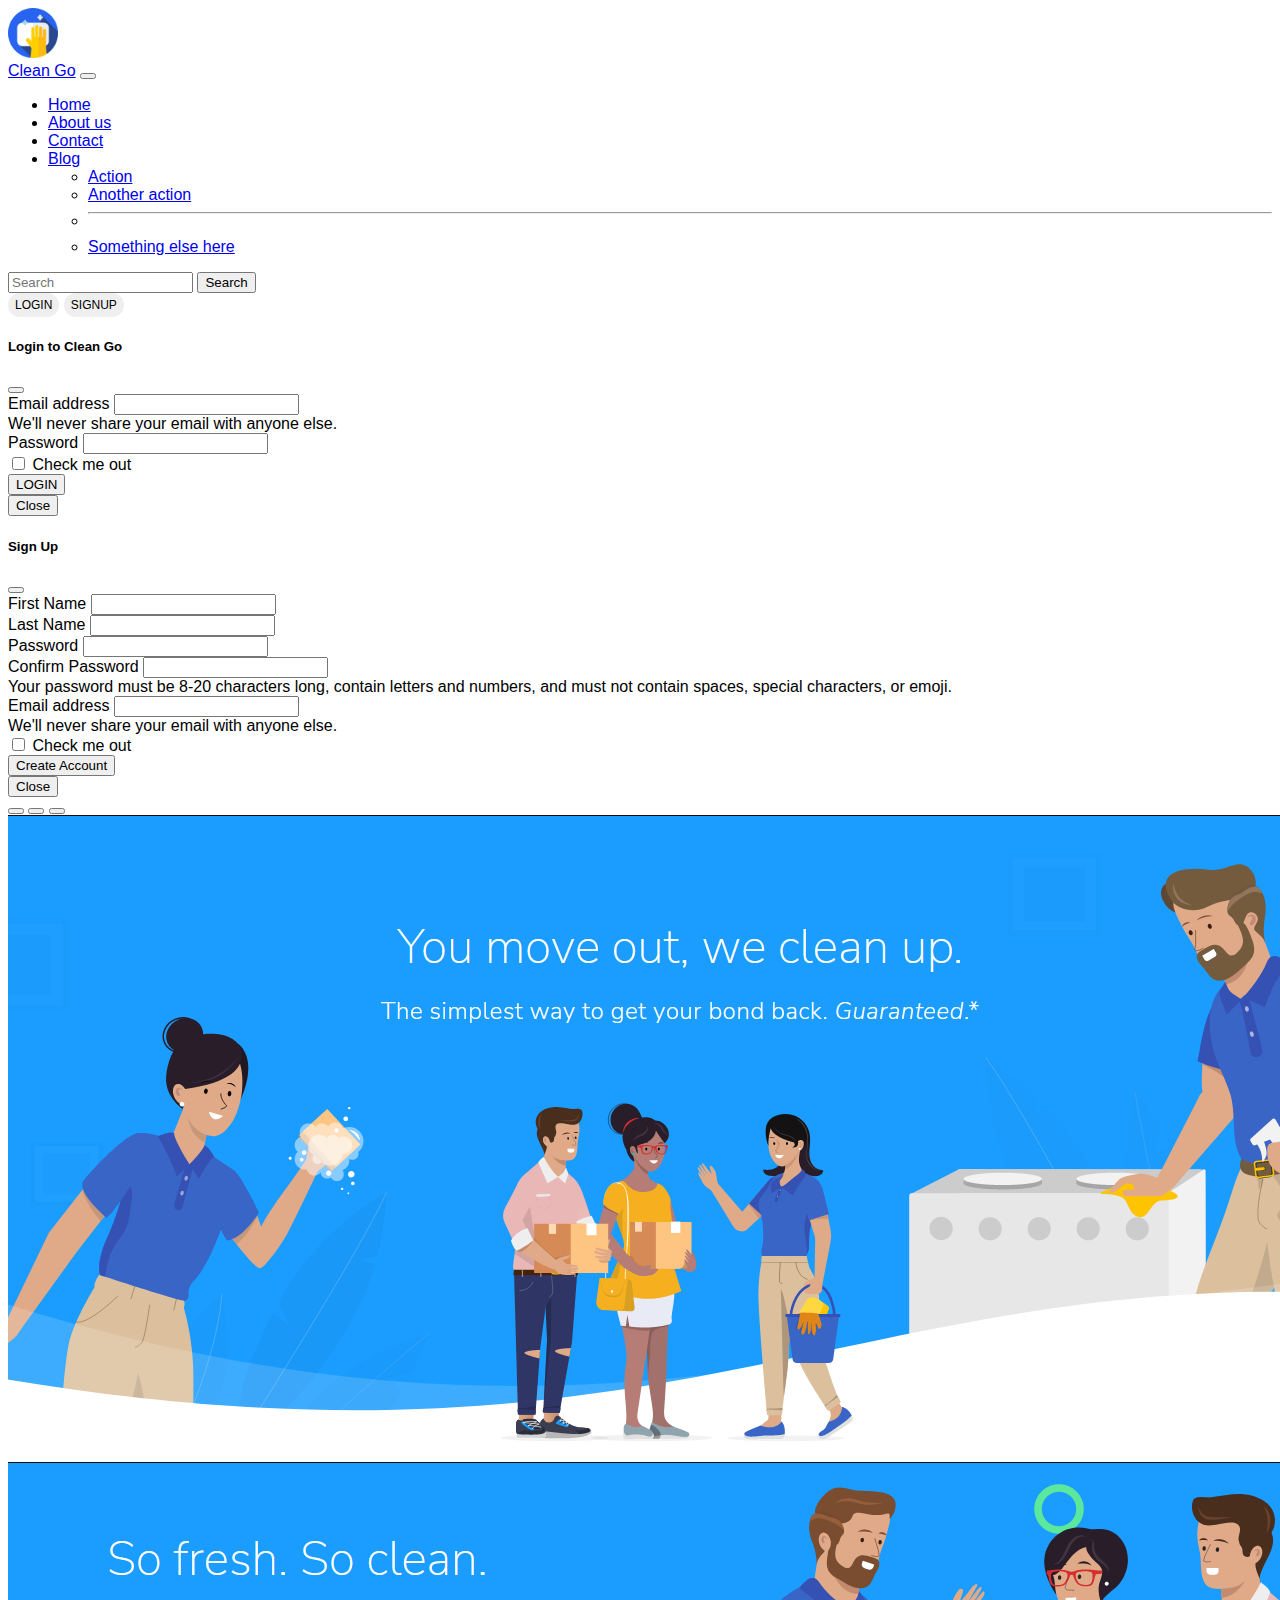
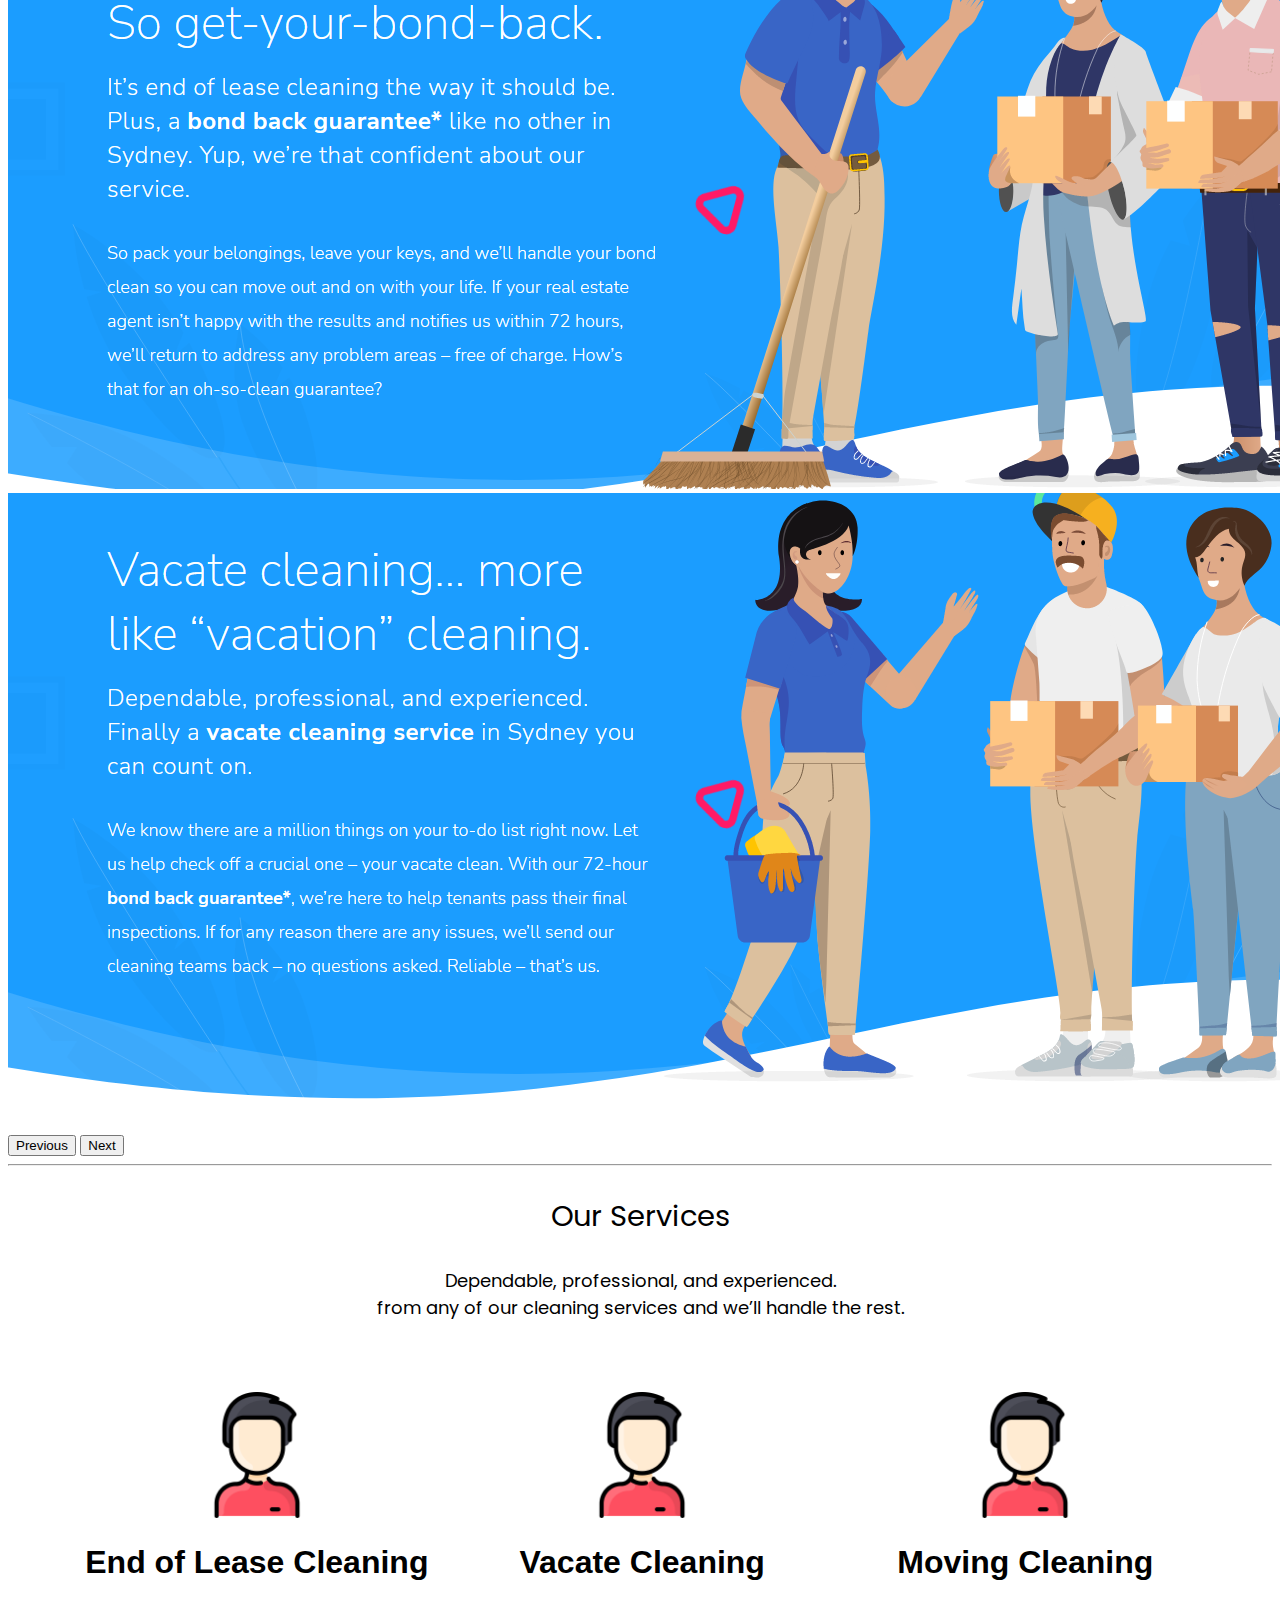
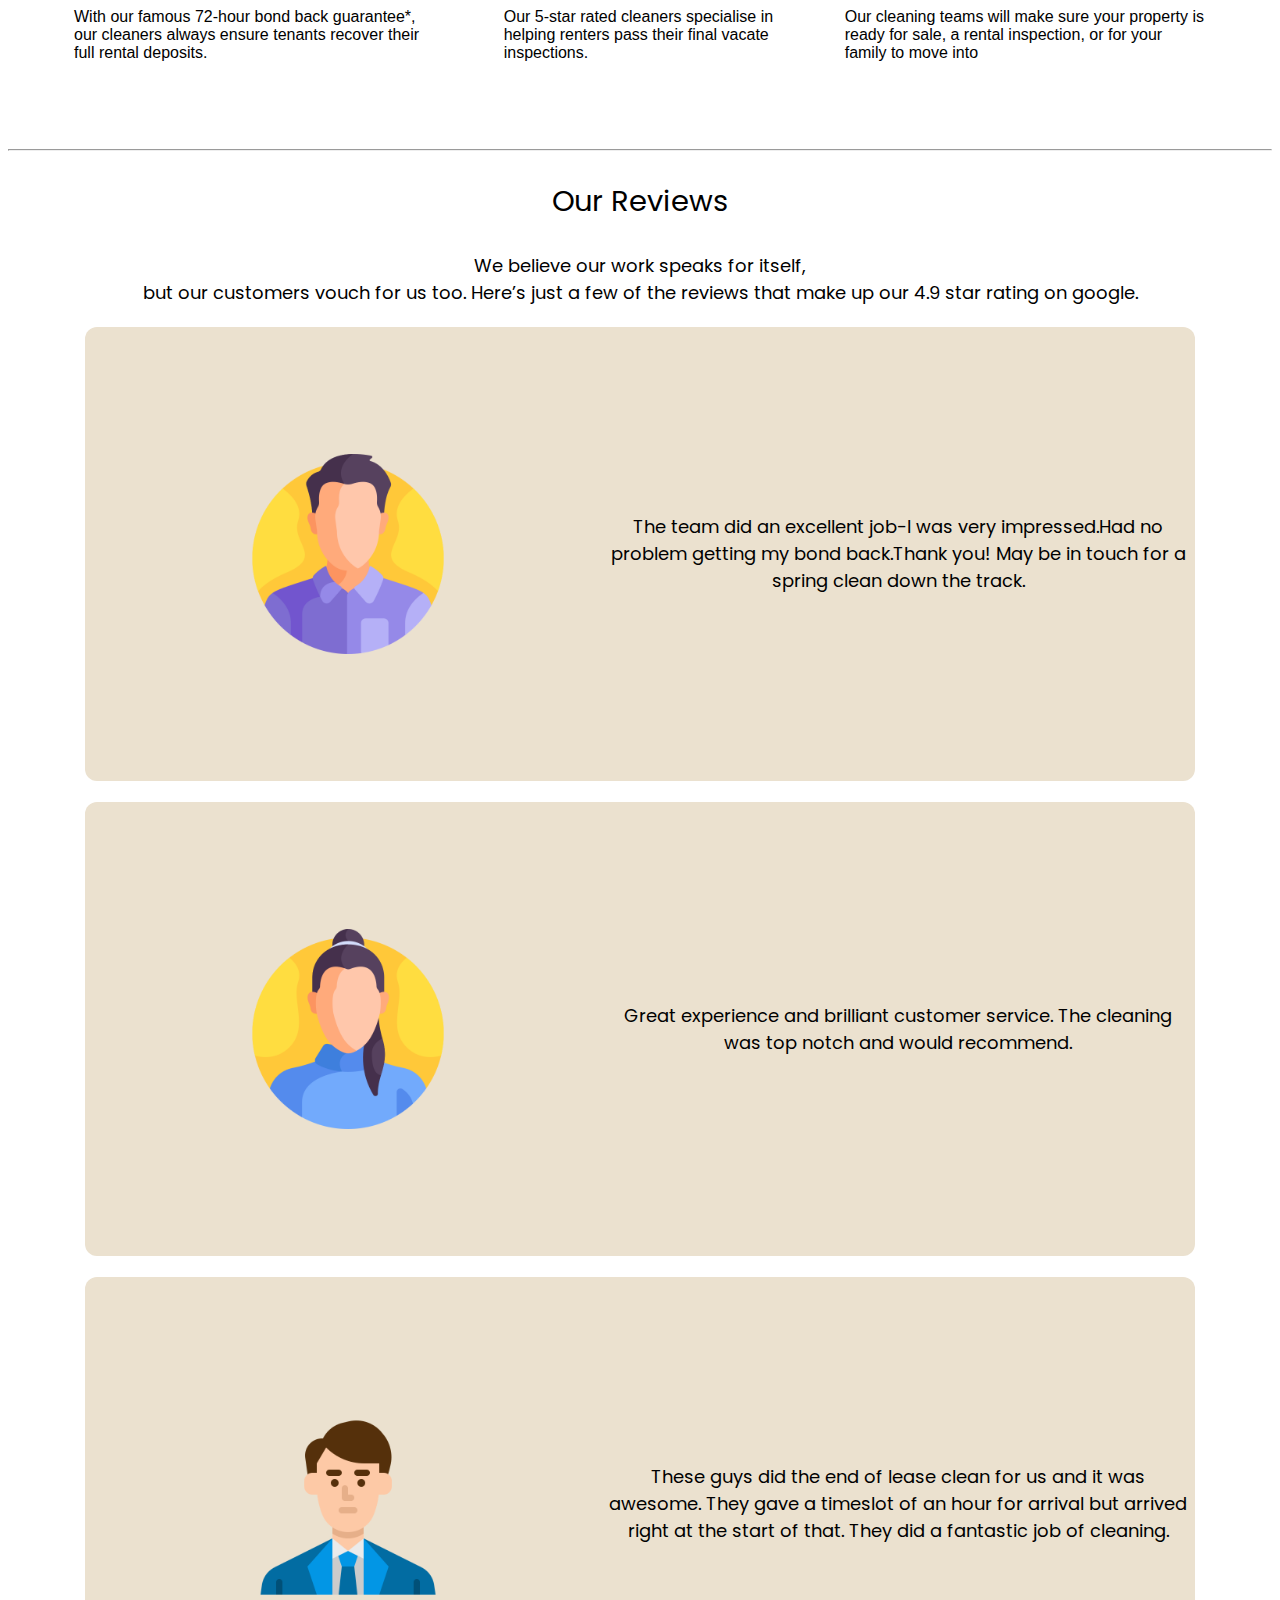
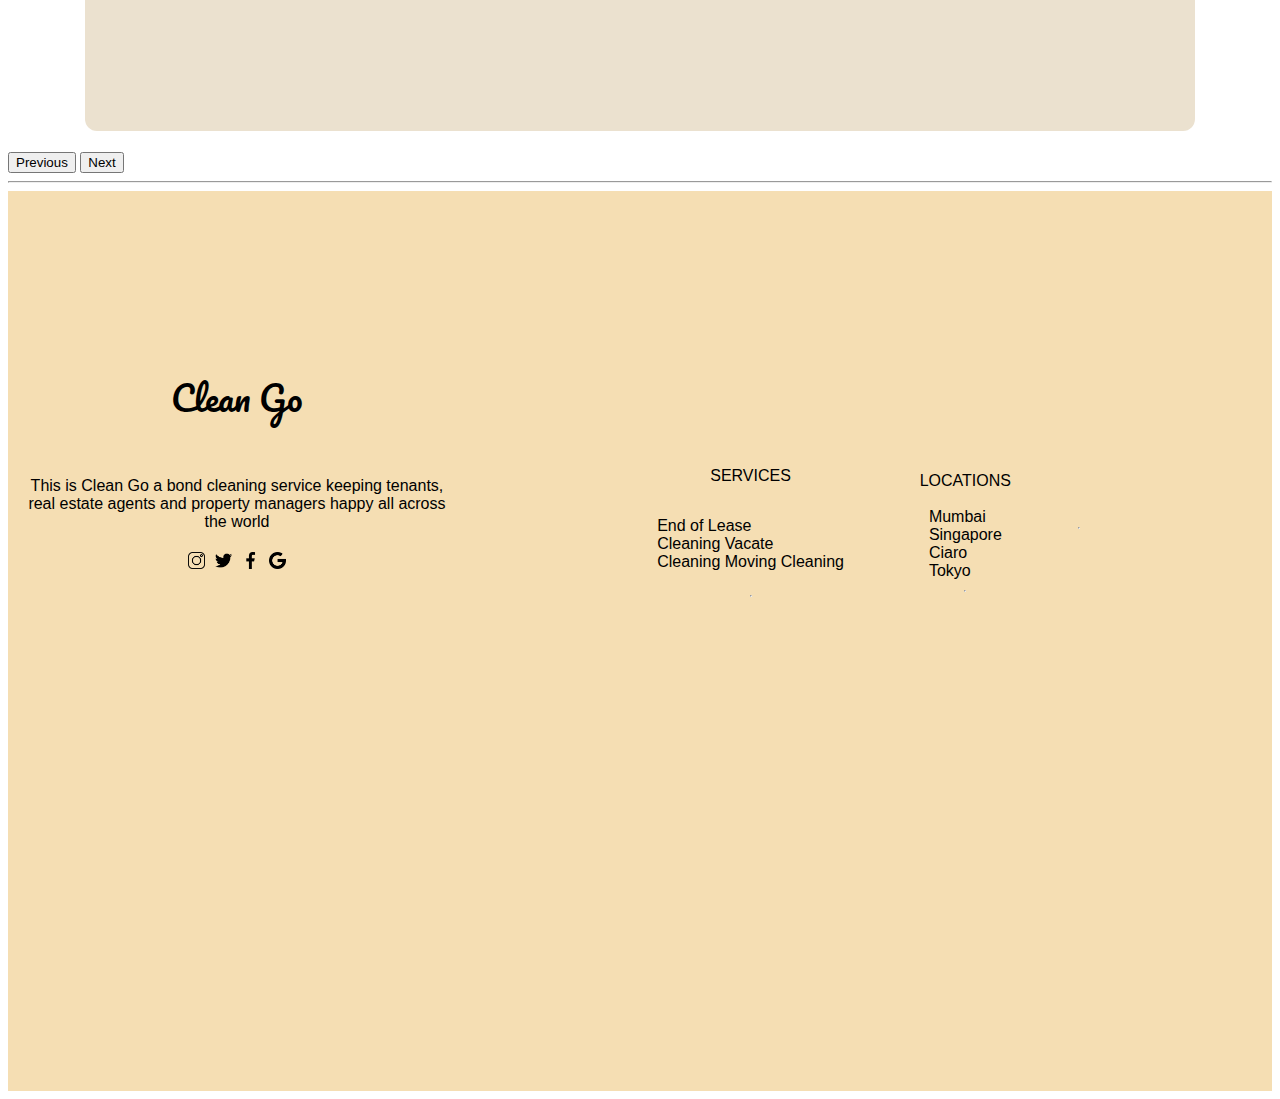
<file: index.html>
<!doctype html>
<html lang="en">

<head>
    <!-- Required meta tags -->
    <meta charset="utf-8">
    <meta name="viewport" content="width=device-width, initial-scale=1">

    <!-- Bootstrap CSS -->
    <link href="https://cdn.jsdelivr.net/npm/bootstrap@5.1.1/dist/css/bootstrap.min.css" rel="stylesheet" integrity="sha384-F3w7mX95PdgyTmZZMECAngseQB83DfGTowi0iMjiWaeVhAn4FJkqJByhZMI3AhiU" crossorigin="anonymous">
    <link href="https://fonts.googleapis.com/css2?family=Poppins:ital,wght@0,200;1,200&display=swap" rel="stylesheet">
    <link href="https://fonts.googleapis.com/css2?family=Pacifico&display=swap" rel="stylesheet">
    <!-- own CSS -->
    <link rel="stylesheet" href="css/style.css">
    <link rel="stylesheet" media="screen and (max-width: 1000px )" href="css/phone.css">
    <title>Clean Go</title>
</head>

<body>

    <!-- /*navbar -->
    <nav class="navbar navbar-expand-lg navbar-light bg-light ">
        <div class="container-fluid">
            <div class="containerimg">
                <img class="img1" src="/images/clean.png" alt="error">
            </div>
            <a class="navbar-brand" href="https://en.wikipedia.org/wiki/Green_cleaning" target="_blank">Clean Go</a>
            <button class="navbar-toggler" type="button" data-bs-toggle="collapse" data-bs-target="#navbarSupportedContent" aria-controls="navbarSupportedContent" aria-expanded="false" aria-label="Toggle navigation">
            <span class="navbar-toggler-icon"></span>
          </button>
            <div class="collapse navbar-collapse" id="navbarSupportedContent">
                <ul class="navbar-nav me-auto mb-2 mb-lg-0">
                    <li class="nav-item">
                        <a class="nav-link active" aria-current="page" href="index.html">Home</a>
                    </li>
                    <li class="nav-item">
                        <a class="nav-link" href="about.html">About us</a>
                    </li>
                    <li class="nav-item">
                        <a class="nav-link" href="contact.html">Contact</a>
                    </li>
                    <li class="nav-item dropdown">
                        <a class="nav-link dropdown-toggle" href="#" id="navbarDropdown" role="button" data-bs-toggle="dropdown" aria-expanded="false">
                  Blog
                </a>
                        <ul class="dropdown-menu" aria-labelledby="navbarDropdown">
                            <li><a class="dropdown-item" href="#">Action</a></li>
                            <li><a class="dropdown-item" href="#">Another action</a></li>
                            <li>
                                <hr class="dropdown-divider">
                            </li>
                            <li><a class="dropdown-item" href="#">Something else here</a></li>
                        </ul>
                    </li>

                </ul>
                <form class="d-flex">
                    <input class="form-control me-2" type="search" placeholder="Search" aria-label="Search">
                    <button class="btn btn-outline-success" type="submit">Search</button>
                </form>

                <div class="mx-2">
                    <button class="btn btn-danger" data-bs-toggle="modal" data-bs-target="#loginModal">LOGIN</button>
                    <button class="btn btn-danger" data-bs-toggle="modal" data-bs-target="#signupModal">SIGNUP</button>
                    <!--  login Modal -->
                    <div class="modal fade" id="loginModal" tabindex="-1" aria-labelledby="loginModalLabel" aria-hidden="true">
                        <div class="modal-dialog">
                            <div class="modal-content">
                                <div class="modal-header">
                                    <h5 class="modal-title" id="loginModalLabel">Login to Clean Go</h5>
                                    <button type="button" class="btn-close" data-bs-dismiss="modal" aria-label="Close"></button>
                                </div>
                                <div class="modal-body">
                                    <form>
                                        <div class="mb-3">
                                            <label for="exampleInputEmail1" class="form-label">Email address</label>
                                            <input type="email" class="form-control" id="exampleInputEmail1" aria-describedby="emailHelp">
                                            <div id="emailHelp" class="form-text">We'll never share your email with anyone else.</div>
                                        </div>
                                        <div class="mb-3">
                                            <label for="exampleInputPassword1" class="form-label">Password</label>
                                            <input type="password" class="form-control" id="exampleInputPassword1">
                                        </div>
                                        <div class="mb-3 form-check">
                                            <input type="checkbox" class="form-check-input" id="exampleCheck1">
                                            <label class="form-check-label" for="exampleCheck1">Check me out</label>
                                        </div>
                                        <button type="submit" class="btn btn-primary">LOGIN</button>
                                    </form>
                                </div>
                                <div class="modal-footer">
                                    <button type="button" class="btn btn-secondary" data-bs-dismiss="modal">Close</button>

                                </div>
                            </div>
                        </div>
                    </div>



                </div>
                <!-- Sign up Modal -->
                <div class="modal fade" id="signupModal" tabindex="-1" aria-labelledby="signupModalLabel" aria-hidden="true">
                    <div class="modal-dialog">
                        <div class="modal-content">
                            <div class="modal-header">
                                <h5 class="modal-title" id="signupModalLabel">Sign Up</h5>
                                <button type="button" class="btn-close" data-bs-dismiss="modal" aria-label="Close"></button>
                            </div>
                            <div class="modal-body">
                                <form>
                                    <div class="mb-3">
                                        <label for="nameInputPassword1" class="form-label">First Name</label>
                                        <input type="name" class="form-control" id="firstname">
                                    </div>
                                    <div class="mb-3">
                                        <label for="nameInputPassword1" class="form-label">Last Name</label>
                                        <input type="name" class="form-control" id="lastname">
                                    </div>
                                    <div class="mb-3">
                                        <label for="exampleInputPassword1" class="form-label">Password</label>
                                        <input type="password" class="form-control" id="exampleInputPassword1">
                                    </div>
                                    <label for="cinputPassword5" class="form-label">Confirm Password</label>
                                    <input type="password" id="cinputPassword5" class="form-control" aria-describedby="passwordHelpBlock">
                                    <div id="passwordHelpBlock" class="form-text">
                                        Your password must be 8-20 characters long, contain letters and numbers, and must not contain spaces, special characters, or emoji.
                                    </div>
                                    <div class="mb-3">
                                        <label for="exampleInputEmail1" class="form-label">Email address</label>
                                        <input type="email" class="form-control" id="exampleInputEmail1" aria-describedby="emailHelp">
                                        <div id="emailHelp" class="form-text">We'll never share your email with anyone else.</div>
                                    </div>
                                    <div class="mb-3 form-check">
                                        <input type="checkbox" class="form-check-input" id="exampleCheck1">
                                        <label class="form-check-label" for="exampleCheck1">Check me out</label>
                                    </div>
                                    <button type="submit" class="btn btn-primary">Create Account</button>
                                </form>
                            </div>
                            <div class="modal-footer">
                                <button type="button" class="btn btn-secondary" data-bs-dismiss="modal">Close</button>
                            </div>
                        </div>
                    </div>
                </div>

            </div>
        </div>
    </nav>


    <!-- section 1 Top banner -->
    <div id="carouselExampleCaptions" class="carousel slide" data-bs-ride="carousel">
        <div class="carousel-indicators">
            <button type="button" data-bs-target="#carouselExampleCaptions" data-bs-slide-to="0" class="active" aria-current="true" aria-label="Slide 1"></button>
            <button type="button" data-bs-target="#carouselExampleCaptions" data-bs-slide-to="1" aria-label="Slide 2"></button>
            <button type="button" data-bs-target="#carouselExampleCaptions" data-bs-slide-to="2" aria-label="Slide 3"></button>
        </div>
        <div class="carousel-inner">
            <div class="carousel-item active">
                <img src="images/bg12.PNG" class="d-block w-100" alt="...">
                <div class="carousel-caption d-none d-md-block">

                </div>
            </div>
            <div class="carousel-item">
                <img src="images/bg.2.PNG" class="d-block w-100" alt="...">
                <div class="carousel-caption d-none d-md-block">

                </div>
            </div>
            <div class="carousel-item">
                <img src="images/bg3.PNG" class="d-block w-100" alt="...">
                <div class="carousel-caption d-none d-md-block">

                </div>
            </div>
        </div>
        <button class="carousel-control-prev" type="button" data-bs-target="#carouselExampleCaptions" data-bs-slide="prev">
          <span class="carousel-control-prev-icon" aria-hidden="true"></span>
          <span class="visually-hidden">Previous</span>
        </button>
        <button class="carousel-control-next" type="button" data-bs-target="#carouselExampleCaptions" data-bs-slide="next">
          <span class="carousel-control-next-icon" aria-hidden="true"></span>
          <span class="visually-hidden">Next</span>
        </button>
    </div>
    <hr>


    <!-- section 2 services -->
    <section class="services-container">
        <div class="service">
            <p class="  s-primary">Our Services</p>
            <p class=" p-primary">
                Dependable, professional, and experienced. <br> from any of our cleaning services and we’ll handle the rest.

            </p>
        </div>
        <div class="services">
            <div class="box">
                <img src="images/man1.png" alt="">
                <h2 class="h-secondary">End of Lease Cleaning</h2>
                <p class="center">With our famous 72-hour bond back guarantee*, our cleaners always ensure tenants recover their full rental deposits.
                </p>
            </div>
            <div class="box">
                <img src="images/man1.png" alt="">
                <h2 class="h-secondary">Vacate Cleaning</h2>
                <p class="center"> Our 5-star rated cleaners specialise in helping renters pass their final vacate inspections.

                </p>
            </div>
            <div class="box">
                <img src="images/man1.png" alt="">
                <h2 class="h-secondary">Moving Cleaning</h2>
                <p class="center">Our cleaning teams will make sure your property is ready for sale, a rental inspection, or for your family to move into
                </p>
            </div>
        </div>

    </section>

    <hr>

    <!-- section 3 reviews -->
    <div id="carouselExampleControls" class="carousel slide" data-bs-ride="carousel">
        <div class="carousel-inner">
            <div class="service">
                <p class="  s-primary">Our Reviews</p>
                <p class=" p-primary">
                    We believe our work speaks for itself, <br> but our customers vouch for us too. Here’s just a few of the reviews that make up our 4.9 star rating on google.

                </p>
            </div>
            <div class="carousel-item active">
                <!-- <img src="..." class="d-block w-100" alt="..."> -->
                <div id="reviewcontainer" class="container">
                    <div class="flex1">
                        <img class="reviewimg" src="images/man.png" alt="">
                    </div>
                    <div class="flex2">
                        <p class="p-primary">The team did an excellent job-I was very impressed.Had no problem getting my bond back.Thank you! May be in touch for a spring clean down the track.</p>
                    </div>
                </div>
            </div>
            <div class="carousel-item">
                <!-- <img src="..." class="d-block w-100" alt="..."> -->
                <div id="reviewcontainer" class="container">
                    <div class="flex1">
                        <img class="reviewimg" src="images/woman.png" alt="">
                    </div>
                    <div class="flex2">
                        <p class="p-primary">Great experience and brilliant customer service. The cleaning was top notch and would recommend.</p>
                    </div>
                </div>
            </div>
            <div class="carousel-item">
                <!-- <img src="..." class="d-block w-100" alt="..."> -->
                <div id="reviewcontainer" class="container">
                    <div class="flex1">
                        <img class="reviewimg" src="images/bussiness-man.png" alt="">
                    </div>
                    <div class="flex2">
                        <p class="p-primary"> These guys did the end of lease clean for us and it was awesome. They gave a timeslot of an hour for arrival but arrived right at the start of that. They did a fantastic job of cleaning.</p>
                    </div>
                </div>
            </div>
        </div>
        <button class="carousel-control-prev" type="button" data-bs-target="#carouselExampleControls" data-bs-slide="prev">
          <span class="carousel-control-prev-icon" aria-hidden="true"></span>
          <span class="visually-hidden">Previous</span>
        </button>
        <button class="carousel-control-next" type="button" data-bs-target="#carouselExampleControls" data-bs-slide="next">
          <span class="carousel-control-next-icon" aria-hidden="true"></span>
          <span class="visually-hidden">Next</span>
        </button>
    </div>


    <hr>

    <!-- section 4 footer -->
    <div class="containerfoot">
        <div class="box1">
            <p class="style-primary">Clean Go</p>
            <p>This is Clean Go a bond cleaning service keeping tenants, real estate agents and property managers happy all across the world</p>
            <div class="icons">
                <img class="social" src="images/instagram.png" alt="">
                <img class="social" src="images/twitter.png" alt="">
                <img class="social" src="images/facebook.png" alt="">
                <img class="social" src="images/google.png" alt="">

            </div>
        </div>
        <div class="box2">
            <div class="item">
                <P>SERVICES</P>
                <p>

                    End of Lease <br> Cleaning Vacate <br> Cleaning Moving Cleaning <br>
                </p>
                <hr>
            </div>
            <div class="item">
                <p>LOCATIONS</p>
                <p id="textalign">

                    Mumbai<br> Singapore <br> Ciaro <br> Tokyo <br>
                </p>
                <hr>
            </div>
            <hr>

        </div>










    </div>


    <!-- Optional JavaScript; choose one of the two! -->

    <!-- Option 1: Bootstrap Bundle with Popper -->
    <script src="https://cdn.jsdelivr.net/npm/bootstrap@5.1.1/dist/js/bootstrap.bundle.min.js" integrity="sha384-/bQdsTh/da6pkI1MST/rWKFNjaCP5gBSY4sEBT38Q/9RBh9AH40zEOg7Hlq2THRZ" crossorigin="anonymous"></script>

    <!-- Option 2: Separate Popper and Bootstrap JS -->
    <!--
    <script src="https://cdn.jsdelivr.net/npm/@popperjs/core@2.9.3/dist/umd/popper.min.js" integrity="sha384-W8fXfP3gkOKtndU4JGtKDvXbO53Wy8SZCQHczT5FMiiqmQfUpWbYdTil/SxwZgAN" crossorigin="anonymous"></script>
    <script src="https://cdn.jsdelivr.net/npm/bootstrap@5.1.1/dist/js/bootstrap.min.js" integrity="sha384-skAcpIdS7UcVUC05LJ9Dxay8AXcDYfBJqt1CJ85S/CFujBsIzCIv+l9liuYLaMQ/" crossorigin="anonymous"></script>
    -->
</body>

</html>

</html>
</file>
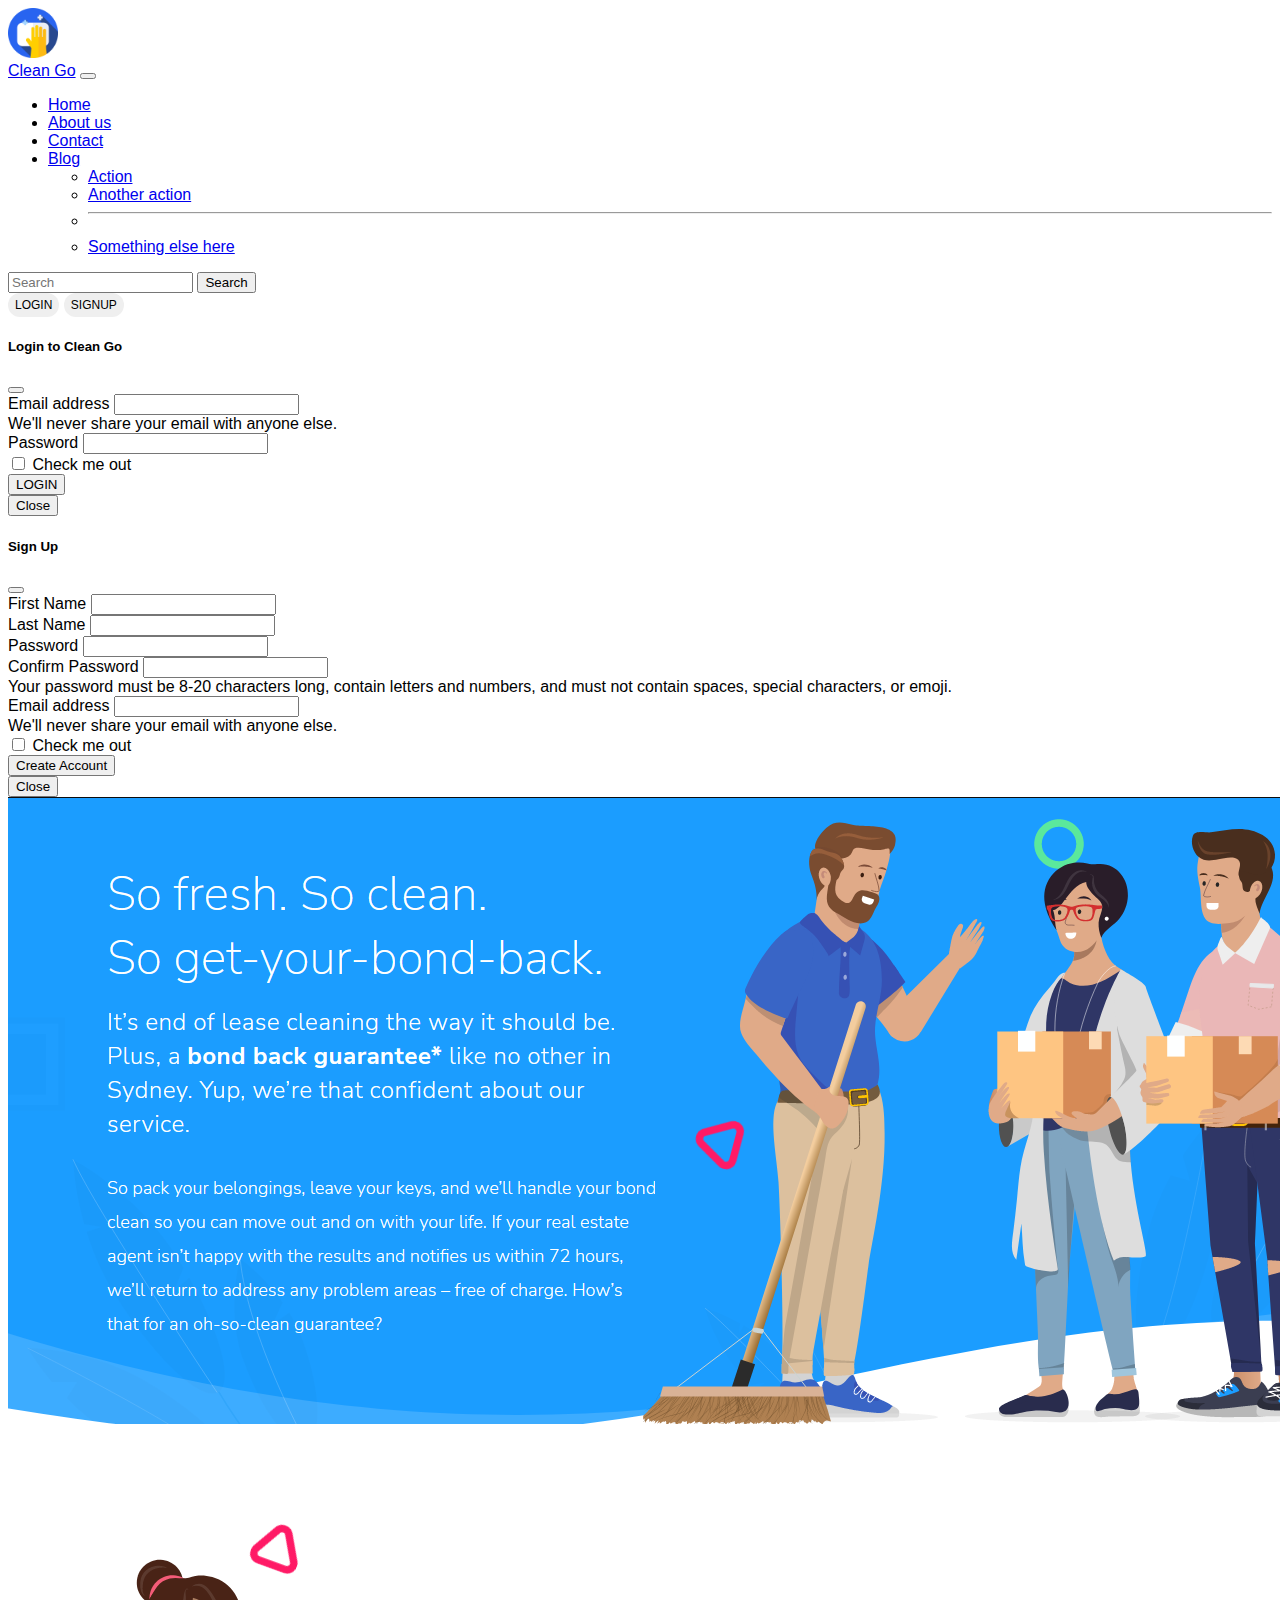
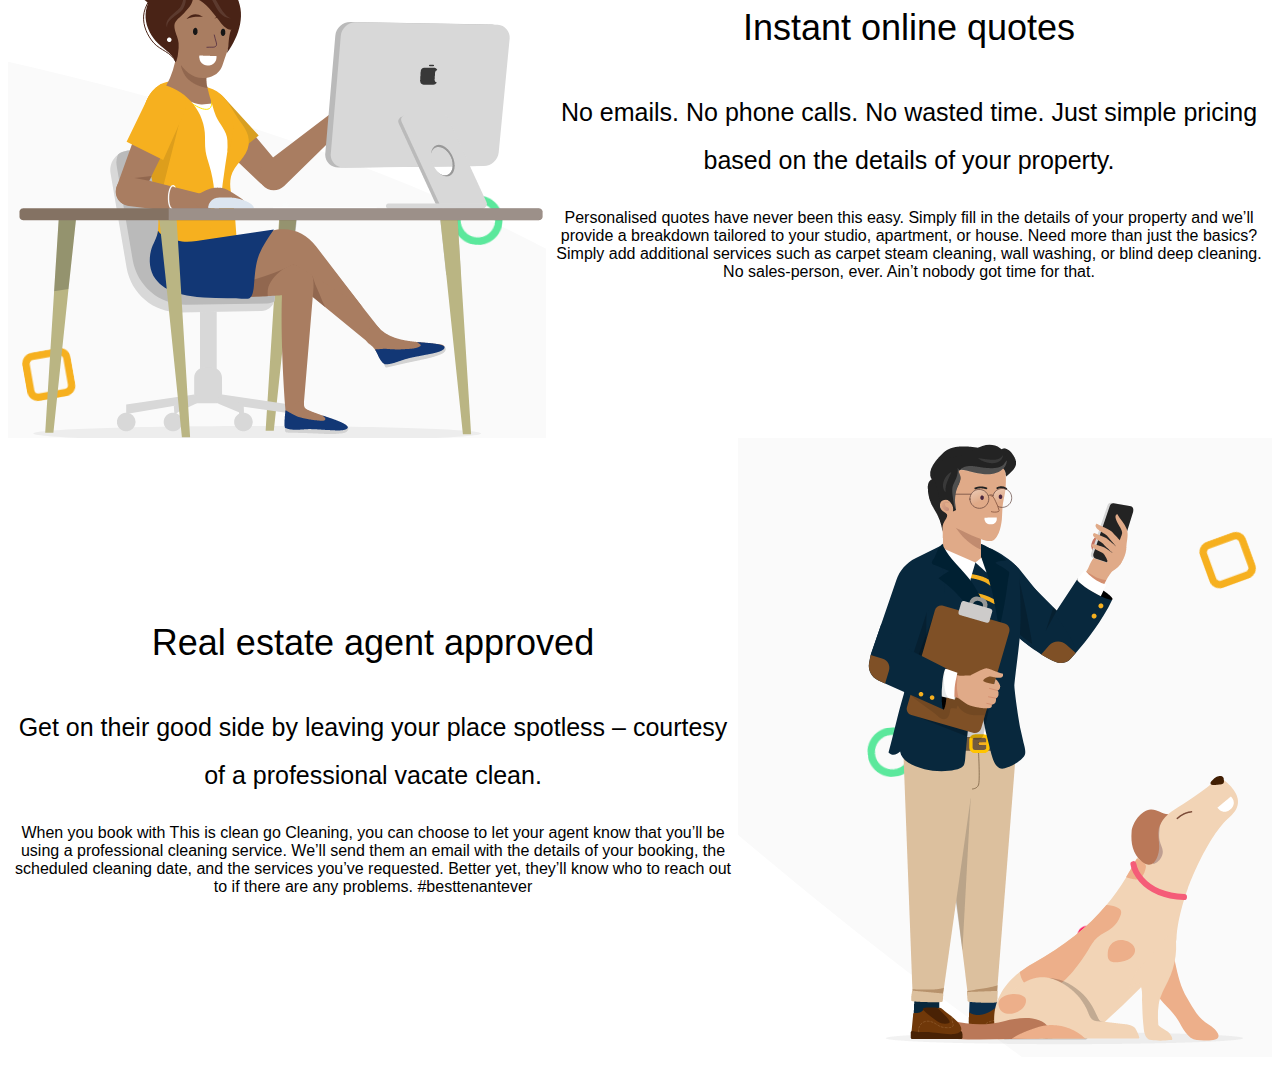
<file: about.html>
<!doctype html>
<html lang="en">

<head>
    <!-- Required meta tags -->
    <meta charset="utf-8">
    <meta name="viewport" content="width=device-width, initial-scale=1">

    <!-- Bootstrap CSS -->
    <link href="https://cdn.jsdelivr.net/npm/bootstrap@5.1.1/dist/css/bootstrap.min.css" rel="stylesheet" integrity="sha384-F3w7mX95PdgyTmZZMECAngseQB83DfGTowi0iMjiWaeVhAn4FJkqJByhZMI3AhiU" crossorigin="anonymous">
    <link href="https://fonts.googleapis.com/css2?family=Poppins:ital,wght@0,200;1,200&display=swap" rel="stylesheet">
    <link href="https://fonts.googleapis.com/css2?family=Pacifico&display=swap" rel="stylesheet">
    <!-- own CSS -->
    <link rel="stylesheet" href="css/style.css">
    <link rel="stylesheet" media="screen and (max-width: 1000px )" href="css/phone.css">
    <title>Clean Go</title>
</head>

<body>
    <!-- /*navbar -->

    <nav class="navbar navbar-expand-lg navbar-light bg-light ">
        <div class="container-fluid">
            <div class="containerimg">
                <img class="img1" src="/images/clean.png" alt="error">
            </div>
            <a class="navbar-brand" href="https://en.wikipedia.org/wiki/Green_cleaning" target="_blank">Clean Go</a>
            <button class="navbar-toggler" type="button" data-bs-toggle="collapse" data-bs-target="#navbarSupportedContent" aria-controls="navbarSupportedContent" aria-expanded="false" aria-label="Toggle navigation">
        <span class="navbar-toggler-icon"></span>
      </button>
            <div class="collapse navbar-collapse" id="navbarSupportedContent">
                <ul class="navbar-nav me-auto mb-2 mb-lg-0">
                    <li class="nav-item">
                        <a class="nav-link active" aria-current="page" href="index.html">Home</a>
                    </li>
                    <li class="nav-item">
                        <a class="nav-link" href="about.html">About us</a>
                    </li>
                    <li class="nav-item">
                        <a class="nav-link" href="contact.html">Contact</a>
                    </li>
                    <li class="nav-item dropdown">
                        <a class="nav-link dropdown-toggle" href="#" id="navbarDropdown" role="button" data-bs-toggle="dropdown" aria-expanded="false">
              Blog
            </a>
                        <ul class="dropdown-menu" aria-labelledby="navbarDropdown">
                            <li><a class="dropdown-item" href="#">Action</a></li>
                            <li><a class="dropdown-item" href="#">Another action</a></li>
                            <li>
                                <hr class="dropdown-divider">
                            </li>
                            <li><a class="dropdown-item" href="#">Something else here</a></li>
                        </ul>
                    </li>

                </ul>
                <form class="d-flex">
                    <input class="form-control me-2" type="search" placeholder="Search" aria-label="Search">
                    <button class="btn btn-outline-success" type="submit">Search</button>
                </form>

                <div class="mx-2">
                    <button class="btn btn-danger" data-bs-toggle="modal" data-bs-target="#loginModal">LOGIN</button>
                    <button class="btn btn-danger" data-bs-toggle="modal" data-bs-target="#signupModal">SIGNUP</button>
                    <!--  login Modal -->
                    <div class="modal fade" id="loginModal" tabindex="-1" aria-labelledby="loginModalLabel" aria-hidden="true">
                        <div class="modal-dialog">
                            <div class="modal-content">
                                <div class="modal-header">
                                    <h5 class="modal-title" id="loginModalLabel">Login to Clean Go</h5>
                                    <button type="button" class="btn-close" data-bs-dismiss="modal" aria-label="Close"></button>
                                </div>
                                <div class="modal-body">
                                    <form>
                                        <div class="mb-3">
                                            <label for="exampleInputEmail1" class="form-label">Email address</label>
                                            <input type="email" class="form-control" id="exampleInputEmail1" aria-describedby="emailHelp">
                                            <div id="emailHelp" class="form-text">We'll never share your email with anyone else.</div>
                                        </div>
                                        <div class="mb-3">
                                            <label for="exampleInputPassword1" class="form-label">Password</label>
                                            <input type="password" class="form-control" id="exampleInputPassword1">
                                        </div>
                                        <div class="mb-3 form-check">
                                            <input type="checkbox" class="form-check-input" id="exampleCheck1">
                                            <label class="form-check-label" for="exampleCheck1">Check me out</label>
                                        </div>
                                        <button type="submit" class="btn btn-primary">LOGIN</button>
                                    </form>
                                </div>
                                <div class="modal-footer">
                                    <button type="button" class="btn btn-secondary" data-bs-dismiss="modal">Close</button>

                                </div>
                            </div>
                        </div>
                    </div>



                </div>
                <!-- Sign up Modal -->
                <div class="modal fade" id="signupModal" tabindex="-1" aria-labelledby="signupModalLabel" aria-hidden="true">
                    <div class="modal-dialog">
                        <div class="modal-content">
                            <div class="modal-header">
                                <h5 class="modal-title" id="signupModalLabel">Sign Up</h5>
                                <button type="button" class="btn-close" data-bs-dismiss="modal" aria-label="Close"></button>
                            </div>
                            <div class="modal-body">
                                <form>
                                    <div class="mb-3">
                                        <label for="nameInputPassword1" class="form-label">First Name</label>
                                        <input type="name" class="form-control" id="firstname">
                                    </div>
                                    <div class="mb-3">
                                        <label for="nameInputPassword1" class="form-label">Last Name</label>
                                        <input type="name" class="form-control" id="lastname">
                                    </div>
                                    <div class="mb-3">
                                        <label for="exampleInputPassword1" class="form-label">Password</label>
                                        <input type="password" class="form-control" id="exampleInputPassword1">
                                    </div>
                                    <label for="cinputPassword5" class="form-label">Confirm Password</label>
                                    <input type="password" id="cinputPassword5" class="form-control" aria-describedby="passwordHelpBlock">
                                    <div id="passwordHelpBlock" class="form-text">
                                        Your password must be 8-20 characters long, contain letters and numbers, and must not contain spaces, special characters, or emoji.
                                    </div>
                                    <div class="mb-3">
                                        <label for="exampleInputEmail1" class="form-label">Email address</label>
                                        <input type="email" class="form-control" id="exampleInputEmail1" aria-describedby="emailHelp">
                                        <div id="emailHelp" class="form-text">We'll never share your email with anyone else.</div>
                                    </div>
                                    <div class="mb-3 form-check">
                                        <input type="checkbox" class="form-check-input" id="exampleCheck1">
                                        <label class="form-check-label" for="exampleCheck1">Check me out</label>
                                    </div>
                                    <button type="submit" class="btn btn-primary">Create Account</button>
                                </form>
                            </div>
                            <div class="modal-footer">
                                <button type="button" class="btn btn-secondary" data-bs-dismiss="modal">Close</button>
                            </div>
                        </div>
                    </div>
                </div>

            </div>
        </div>
    </nav>
    <section>
        <!-- This is an another section of information  -->
        <div id="carouselExampleSlidesOnly" class="carousel slide" data-bs-ride="carousel">
            <div class="carousel-inner">
                <div class="carousel-item active">
                    <img src="images/bg.2.PNG" class="d-block w-100" alt="...">
                </div>

            </div>
        </div>
        <div class="info">
            <img src="images/woman1.PNG" alt="">
            <div class="information">
                <p class="i-primary">Instant online quotes </p>
                <p class="g-primary"> No emails. No phone calls. No wasted time. Just simple pricing based on the details of your property.</p>
                <p>Personalised quotes have never been this easy. Simply fill in the details of your property and we’ll provide a breakdown tailored to your studio, apartment, or house. Need more than just the basics? Simply add additional services such
                    as carpet steam cleaning, wall washing, or blind deep cleaning. No sales-person, ever. Ain’t nobody got time for that.</p>
            </div>
        </div>



    </section>
    <section>
        <div class="info1">
            <img src="images/man2.PNG" alt="">
            <div class="information">
                <p class="i-primary">Real estate agent approved </p>
                <p class="g-primary">Get on their good side by leaving your place spotless – courtesy of a professional vacate clean. </p>
                <p>When you book with This is clean go Cleaning, you can choose to let your agent know that you’ll be using a professional cleaning service. We’ll send them an email with the details of your booking, the scheduled cleaning date, and the services
                    you’ve requested. Better yet, they’ll know who to reach out to if there are any problems. #besttenantever</p>
            </div>
        </div>

    </section>
</body>

</html>

<!-- Optional JavaScript; choose one of the two! -->

<!-- Option 1: Bootstrap Bundle with Popper -->
<script src="https://cdn.jsdelivr.net/npm/bootstrap@5.1.1/dist/js/bootstrap.bundle.min.js" integrity="sha384-/bQdsTh/da6pkI1MST/rWKFNjaCP5gBSY4sEBT38Q/9RBh9AH40zEOg7Hlq2THRZ" crossorigin="anonymous"></script>

<!-- Option 2: Separate Popper and Bootstrap JS -->
<!--
    <script src="https://cdn.jsdelivr.net/npm/@popperjs/core@2.9.3/dist/umd/popper.min.js" integrity="sha384-W8fXfP3gkOKtndU4JGtKDvXbO53Wy8SZCQHczT5FMiiqmQfUpWbYdTil/SxwZgAN" crossorigin="anonymous"></script>
    <script src="https://cdn.jsdelivr.net/npm/bootstrap@5.1.1/dist/js/bootstrap.min.js" integrity="sha384-skAcpIdS7UcVUC05LJ9Dxay8AXcDYfBJqt1CJ85S/CFujBsIzCIv+l9liuYLaMQ/" crossorigin="anonymous"></script>
    -->
</file>
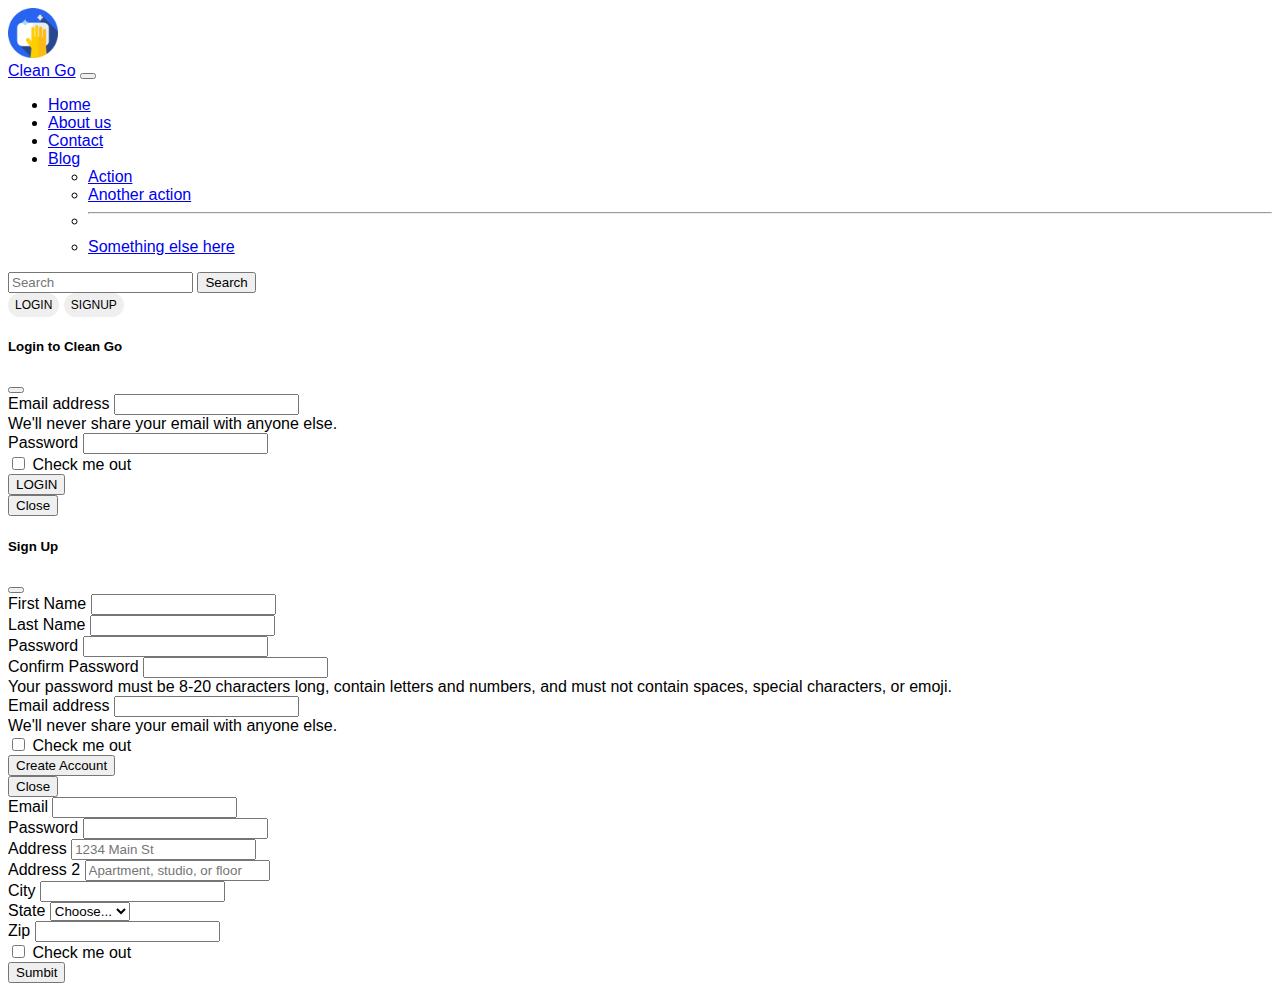
<file: contact.html>
<!doctype html>

<html lang="en">

<head>
    <!-- Required meta tags -->
    <meta charset="utf-8">
    <meta name="viewport" content="width=device-width, initial-scale=1">

    <!-- Bootstrap CSS -->
    <link href="https://cdn.jsdelivr.net/npm/bootstrap@5.1.1/dist/css/bootstrap.min.css" rel="stylesheet" integrity="sha384-F3w7mX95PdgyTmZZMECAngseQB83DfGTowi0iMjiWaeVhAn4FJkqJByhZMI3AhiU" crossorigin="anonymous">
    <link href="https://fonts.googleapis.com/css2?family=Poppins:ital,wght@0,200;1,200&display=swap" rel="stylesheet">
    <link href="https://fonts.googleapis.com/css2?family=Pacifico&display=swap" rel="stylesheet">
    <!-- own CSS -->
    <link rel="stylesheet" href="css/style.css">
    <link rel="stylesheet" media="screen and (max-width: 1000px )" href="css/phone.css">
    <title>Clean Go</title>
</head>

<body>
    <!-- /*navbar -->
    <nav class="navbar navbar-expand-lg navbar-light bg-light ">
        <div class="container-fluid">
            <div class="containerimg">
                <img class="img1" src="/images/clean.png" alt="error">
            </div>
            <a class="navbar-brand" href="https://en.wikipedia.org/wiki/Green_cleaning" target="_blank">Clean Go</a>
            <button class="navbar-toggler" type="button" data-bs-toggle="collapse" data-bs-target="#navbarSupportedContent" aria-controls="navbarSupportedContent" aria-expanded="false" aria-label="Toggle navigation">
        <span class="navbar-toggler-icon"></span>
      </button>
            <div class="collapse navbar-collapse" id="navbarSupportedContent">
                <ul class="navbar-nav me-auto mb-2 mb-lg-0">
                    <li class="nav-item">
                        <a class="nav-link active" aria-current="page" href="index.html">Home</a>
                    </li>
                    <li class="nav-item">
                        <a class="nav-link" href="about.html">About us</a>
                    </li>
                    <li class="nav-item">
                        <a class="nav-link" href="contact.html">Contact</a>
                    </li>
                    <li class="nav-item dropdown">
                        <a class="nav-link dropdown-toggle" href="#" id="navbarDropdown" role="button" data-bs-toggle="dropdown" aria-expanded="false">
              Blog
            </a>
                        <ul class="dropdown-menu" aria-labelledby="navbarDropdown">
                            <li><a class="dropdown-item" href="#">Action</a></li>
                            <li><a class="dropdown-item" href="#">Another action</a></li>
                            <li>
                                <hr class="dropdown-divider">
                            </li>
                            <li><a class="dropdown-item" href="#">Something else here</a></li>
                        </ul>
                    </li>

                </ul>
                <form class="d-flex">
                    <input class="form-control me-2" type="search" placeholder="Search" aria-label="Search">
                    <button class="btn btn-outline-success" type="submit">Search</button>
                </form>

                <div class="mx-2">
                    <button class="btn btn-danger" data-bs-toggle="modal" data-bs-target="#loginModal">LOGIN</button>
                    <button class="btn btn-danger" data-bs-toggle="modal" data-bs-target="#signupModal">SIGNUP</button>
                    <!--  login Modal -->
                    <div class="modal fade" id="loginModal" tabindex="-1" aria-labelledby="loginModalLabel" aria-hidden="true">
                        <div class="modal-dialog">
                            <div class="modal-content">
                                <div class="modal-header">
                                    <h5 class="modal-title" id="loginModalLabel">Login to Clean Go</h5>
                                    <button type="button" class="btn-close" data-bs-dismiss="modal" aria-label="Close"></button>
                                </div>
                                <div class="modal-body">
                                    <form>
                                        <div class="mb-3">
                                            <label for="exampleInputEmail1" class="form-label">Email address</label>
                                            <input type="email" class="form-control" id="exampleInputEmail1" aria-describedby="emailHelp">
                                            <div id="emailHelp" class="form-text">We'll never share your email with anyone else.</div>
                                        </div>
                                        <div class="mb-3">
                                            <label for="exampleInputPassword1" class="form-label">Password</label>
                                            <input type="password" class="form-control" id="exampleInputPassword1">
                                        </div>
                                        <div class="mb-3 form-check">
                                            <input type="checkbox" class="form-check-input" id="exampleCheck1">
                                            <label class="form-check-label" for="exampleCheck1">Check me out</label>
                                        </div>
                                        <button type="submit" class="btn btn-primary">LOGIN</button>
                                    </form>
                                </div>
                                <div class="modal-footer">
                                    <button type="button" class="btn btn-secondary" data-bs-dismiss="modal">Close</button>

                                </div>
                            </div>
                        </div>
                    </div>



                </div>
                <!-- Sign up Modal -->
                <div class="modal fade" id="signupModal" tabindex="-1" aria-labelledby="signupModalLabel" aria-hidden="true">
                    <div class="modal-dialog">
                        <div class="modal-content">
                            <div class="modal-header">
                                <h5 class="modal-title" id="signupModalLabel">Sign Up</h5>
                                <button type="button" class="btn-close" data-bs-dismiss="modal" aria-label="Close"></button>
                            </div>
                            <div class="modal-body">
                                <form>
                                    <div class="mb-3">
                                        <label for="nameInputPassword1" class="form-label">First Name</label>
                                        <input type="name" class="form-control" id="firstname">
                                    </div>
                                    <div class="mb-3">
                                        <label for="nameInputPassword1" class="form-label">Last Name</label>
                                        <input type="name" class="form-control" id="lastname">
                                    </div>
                                    <div class="mb-3">
                                        <label for="exampleInputPassword1" class="form-label">Password</label>
                                        <input type="password" class="form-control" id="exampleInputPassword1">
                                    </div>
                                    <label for="cinputPassword5" class="form-label">Confirm Password</label>
                                    <input type="password" id="cinputPassword5" class="form-control" aria-describedby="passwordHelpBlock">
                                    <div id="passwordHelpBlock" class="form-text">
                                        Your password must be 8-20 characters long, contain letters and numbers, and must not contain spaces, special characters, or emoji.
                                    </div>
                                    <div class="mb-3">
                                        <label for="exampleInputEmail1" class="form-label">Email address</label>
                                        <input type="email" class="form-control" id="exampleInputEmail1" aria-describedby="emailHelp">
                                        <div id="emailHelp" class="form-text">We'll never share your email with anyone else.</div>
                                    </div>
                                    <div class="mb-3 form-check">
                                        <input type="checkbox" class="form-check-input" id="exampleCheck1">
                                        <label class="form-check-label" for="exampleCheck1">Check me out</label>
                                    </div>
                                    <button type="submit" class="btn btn-primary">Create Account</button>
                                </form>
                            </div>
                            <div class="modal-footer">
                                <button type="button" class="btn btn-secondary" data-bs-dismiss="modal">Close</button>
                            </div>
                        </div>
                    </div>
                </div>

            </div>
        </div>
    </nav>


    <div class="container">
        <form class="row g-3">
            <div class="col-md-6">
                <label for="inputEmail4" class="form-label">Email</label>
                <input type="email" class="form-control" id="inputEmail4">
            </div>
            <div class="col-md-6">
                <label for="inputPassword4" class="form-label">Password</label>
                <input type="password" class="form-control" id="inputPassword4">
            </div>
            <div class="col-12">
                <label for="inputAddress" class="form-label">Address</label>
                <input type="text" class="form-control" id="inputAddress" placeholder="1234 Main St">
            </div>
            <div class="col-12">
                <label for="inputAddress2" class="form-label">Address 2</label>
                <input type="text" class="form-control" id="inputAddress2" placeholder="Apartment, studio, or floor">
            </div>
            <div class="col-md-6">
                <label for="inputCity" class="form-label">City</label>
                <input type="text" class="form-control" id="inputCity">
            </div>
            <div class="col-md-4">
                <label for="inputState" class="form-label">State</label>
                <select id="inputState" class="form-select">
                <option selected>Choose...</option>
                <option>...</option>
              </select>
            </div>
            <div class="col-md-2">
                <label for="inputZip" class="form-label">Zip</label>
                <input type="text" class="form-control" id="inputZip">
            </div>
            <div class="col-12">
                <div class="form-check">
                    <input class="form-check-input" type="checkbox" id="gridCheck">
                    <label class="form-check-label" for="gridCheck">
                  Check me out
                </label>
                </div>
            </div>
            <div class="col-12">
                <button type="submit" class="btn btn-primary">Sumbit</button>
            </div>
        </form>
    </div>
</body>
<!-- Optional JavaScript; choose one of the two! -->

<!-- Option 1: Bootstrap Bundle with Popper -->
<script src="https://cdn.jsdelivr.net/npm/bootstrap@5.1.1/dist/js/bootstrap.bundle.min.js" integrity="sha384-/bQdsTh/da6pkI1MST/rWKFNjaCP5gBSY4sEBT38Q/9RBh9AH40zEOg7Hlq2THRZ" crossorigin="anonymous"></script>

<!-- Option 2: Separate Popper and Bootstrap JS -->
<!--
    <script src="https://cdn.jsdelivr.net/npm/@popperjs/core@2.9.3/dist/umd/popper.min.js" integrity="sha384-W8fXfP3gkOKtndU4JGtKDvXbO53Wy8SZCQHczT5FMiiqmQfUpWbYdTil/SxwZgAN" crossorigin="anonymous"></script>
    <script src="https://cdn.jsdelivr.net/npm/bootstrap@5.1.1/dist/js/bootstrap.min.js" integrity="sha384-skAcpIdS7UcVUC05LJ9Dxay8AXcDYfBJqt1CJ85S/CFujBsIzCIv+l9liuYLaMQ/" crossorigin="anonymous"></script>
    -->
</body>

</html>

</html>
</file>
<file: css/style.css>
/* CSS of this website  */

body {
    font-family: 'Segoe UI', Tahoma, Geneva, Verdana, sans-serif;
}

.img1 {
    width: 50px;
    height: 50px;
}

#background {
    height: 100vh;
}

#colcontainer {
    height: 92vh;
    margin: 16px 98px;
}

.col:hover {
    box-shadow: 2px 2px 12px gray;
    transition: 0.9s;
    border-radius: 12px;
}

.py-5 {
    padding-top: 1rem !important;
    padding-bottom: 3rem !important;
}

.service {
    text-align: center;
}

#reviewcontainer {
    display: flex;
    background-color: rgb(235, 225, 207);
    border-radius: 12px;
    height: 50vh;
    margin: 21px 77px;
    padding: 2px 5px;
    display: flex;
    justify-content: center;
    text-align: center;
}

.reviewimg {
    height: 200px;
    width: 200px;
}

.flex1 {
    display: flex;
    height: 50vh;
    width: 63vh;
    justify-content: center;
    align-items: center;
}

.flex2 {
    width: 50vw;
    display: flex;
    justify-content: center;
    align-items: center;
}


/* This is section  of footer  */

.containerfoot {
    display: flex;
    width: 100%;
    height: 100vh;
    background-color: wheat;
}

.box1 {
    display: flex;
    flex-direction: column;
    width: 45vw;
    height: 59vh;
    margin: 12px 12px;
    padding: 2px 2px;
    text-align: center;
    justify-content: center;
    align-items: center;
}

.box2 {
    display: grid;
    grid-template-columns: auto auto auto auto;
    grid-gap: 10px;
    width: 120vh;
    justify-content: center;
    align-items: center;
    height: 64vh;
}

.item {
    display: flex;
    width: 16vw;
    height: 75vh;
    justify-content: center;
    align-items: center;
    flex-direction: column;
    font-family: 'Segoe UI', Tahoma, Geneva, Verdana, sans-serif;
}

.icons {
    display: flex;
    height: 60px;
    justify-content: center;
}

.social {
    height: 17px;
    margin: 5px;
}


/* This is  section About   */

.info {
    display: flex;
    justify-content: center;
    text-align: center;
    align-items: center;
}

.info1 {
    display: flex;
    justify-content: center;
    text-align: center;
    align-items: center;
    flex-direction: row-reverse;
}

.i-primary {
    font-family: Nunito Sans, Arial, sans-serif;
    font-feature-settings: "lnum";
    font-size: 36px;
    font-weight: 200;
    letter-spacing: normal;
    line-height: 48px;
    text-transform: none
}

.g-primary {
    font-family: Nunito Sans, Arial, sans-serif;
    font-feature-settings: "lnum";
    font-size: 25px;
    font-weight: 100;
    letter-spacing: normal;
    line-height: 48px;
    text-transform: none
}


/* Utility class */

.p-primary {
    font-size: 18px;
    font-family: 'Poppins', sans-serif;
}

.s-primary {
    font-size: 29px;
    font-family: 'Poppins', sans-serif;
}

.style-primary {
    font-family: 'Pacifico', cursive;
    font-size: 34px;
}

#textalign {
    margin: 2px;
}

#contact1 {
    margin: 0px 0px 43px;
}

center .h-secondary {
    font-size: medium;
    text-align: center;
}

.services {
    margin: 34px;
    display: flex;
}

.h2,
h2 {
    font-size: 2rem;
    text-align: center;
}

.services .box {
    /* border: 2px solid brown; */
    /* width: 20%; */
    padding: 34px 11px;
    margin: 3px 21px;
    border-radius: 23px;
    /* background-color: rgb(255, 199, 199); */
}

.services .box:hover {
    box-shadow: 2px 2px 15px 2px gray;
    cursor: pointer;
    transition: 1s;
}

.services .box img {
    height: 126px;
    display: block;
    margin: auto;
}

.btn-danger {
    border-radius: 33px;
    padding: 5px 7px;
    border: 0px solid;
    font-size: 12px;
}

.containerimg {
    width: 150px;
}
</file>
<file: css/phone.css>
#colcontainer {
    height: 184vh;
    margin: 24px 6px;
}

.containerfoot {
    height: 150vh;
}

.p-primary {
    font-size: 17px;
    font-family: 'Poppins', sans-serif;
}

.p-primary {
    font-size: 14px;
    font-family: 'Poppins', sans-serif;
    text-align: center;
}

.flex1 {
    display: flex;
    height: 50vh;
    width: 49vh;
    justify-content: center;
    align-items: center;
}

.containerfoot {
    height: 93vh;
    display: flex;
    flex-direction: column;
}

.item {
    display: flex;
    margin: 12px;
    width: 21vw;
    margin: 8px 22px;
    justify-content: center;
    align-items: center;
    flex-direction: column;
    font-family: 'Segoe UI', Tahoma, Geneva, Verdana, sans-serif;
    height: 200px;
}

#contact1 {
    text-align: center;
    font-size: 17px;
}

.container,
.container-md,
.container-sm {
    max-width: 98%;
}

.box2 {
    display: grid;
    grid-template-columns: auto auto auto auto;
    grid-gap: 10px;
    width: 93vw;
    height: 29vh;
    justify-content: center;
    align-content: center;
}

.services {
    margin: 34px;
    display: flex;
    flex-direction: column;
    margin: 6px;
}

.services .box {
    padding: 34px 11px;
    margin: 12px 21px;
    border-radius: 23px;
    transition: 1s;
}

#reviewcontainer {
    display: flex;
    background-color: rgb(235, 225, 207);
    border-radius: 12px;
    height: 50vh;
    margin: 24px 9px;
    padding: 2px 5px;
    display: flex;
    justify-content: center;
    text-align: center;
    flex-direction: column;
    align-content: center;
    align-items: center;
}

.reviewimg {
    width: 100px;
    height: 100px;
}

.mx-2 {
    margin: 2px 2px;
    padding: 4px 2px;
}

.btn-outline-success {
    border-radius: 21px;
}

.me-2 {
    border-radius: 31px;
    padding: 6px 3px;
}

.info {
    display: flex;
    justify-content: center;
    text-align: center;
    align-items: center;
    flex-direction: column;
}

.info1 {
    display: flex;
    justify-content: center;
    text-align: center;
    align-items: center;
    flex-direction: column;
}

.info img {
    width: 200px;
}

.info1 img {
    width: 200px;
}


/* Utility classes  */

.i-primary {
    font-family: Nunito Sans, Arial, sans-serif;
    font-feature-settings: "lnum";
    font-size: 24px;
    font-weight: 200;
    letter-spacing: normal;
    line-height: 48px;
    text-transform: none;
}

.g-primary {
    font-family: Nunito Sans, Arial, sans-serif;
    font-feature-settings: "lnum";
    font-size: 16px;
    font-weight: 100;
    letter-spacing: normal;
    line-height: 37px;
    text-transform: none;
}
</file>
